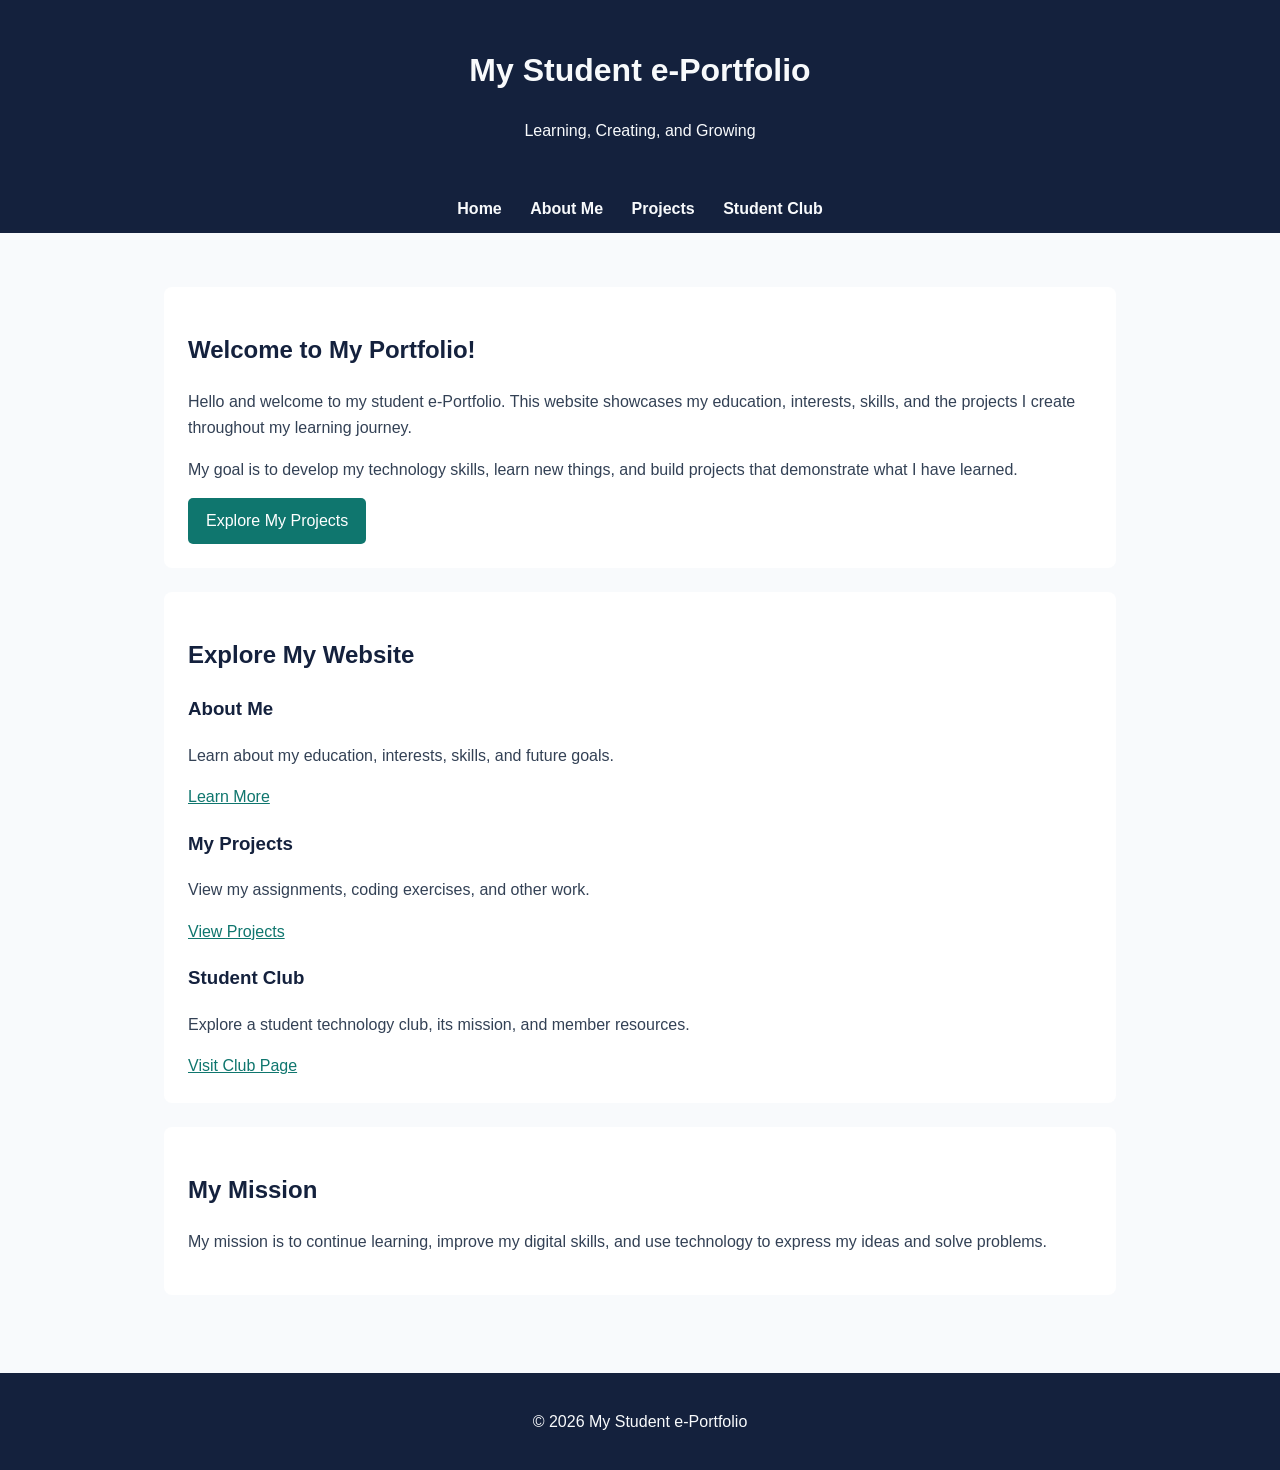
<file: index.html>
<!DOCTYPE html>
<html lang="en">
<head>
    <meta charset="UTF-8">
    <meta name="viewport" content="width=device-width, initial-scale=1.0">
    <meta name="description" content="Welcome to my student e-Portfolio. Explore my education, skills, and projects.">
    <title>Home | My Student e-Portfolio</title>
    <link rel="stylesheet" href="style.css">
</head>
<body>

    <header>
        <h1>My Student e-Portfolio</h1>
        <p>Learning, Creating, and Growing</p>
    </header>

    <nav aria-label="Main navigation">
        <a href="index.html" aria-current="page">Home</a>
        <a href="about.html">About Me</a>
        <a href="project.html">Projects</a>
        <a href="studentclub.html">Student Club</a>
    </nav>

    <main>
        <section class="hero">
            <h2>Welcome to My Portfolio!</h2>
            <p>
                Hello and welcome to my student e-Portfolio.
                This website showcases my education, interests,
                skills, and the projects I create throughout my
                learning journey.
            </p>
            <p>
                My goal is to develop my technology skills,
                learn new things, and build projects that
                demonstrate what I have learned.
            </p>
            <a class="button" href="project.html">Explore My Projects</a>
        </section>

        <section>
            <h2>Explore My Website</h2>

            <div class="card-grid">
                <article class="content-card">
                    <h3>About Me</h3>
                    <p>
                        Learn about my education, interests,
                        skills, and future goals.
                    </p>
                    <a href="about.html">Learn More</a>
                </article>

                <article class="content-card">
                    <h3>My Projects</h3>
                    <p>
                        View my assignments, coding exercises,
                        and other work.
                    </p>
                    <a href="project.html">View Projects</a>
                </article>

                <article class="content-card">
                    <h3>Student Club</h3>
                    <p>
                        Explore a student technology club,
                        its mission, and member resources.
                    </p>
                    <a href="studentclub.html">Visit Club Page</a>
                </article>
            </div>
        </section>

        <section>
            <h2>My Mission</h2>
            <p>
                My mission is to continue learning, improve
                my digital skills, and use technology to
                express my ideas and solve problems.
            </p>
        </section>
    </main>

    <footer>
        <p>&copy; 2026 My Student e-Portfolio</p>
    </footer>

</body>
</html>
</file>
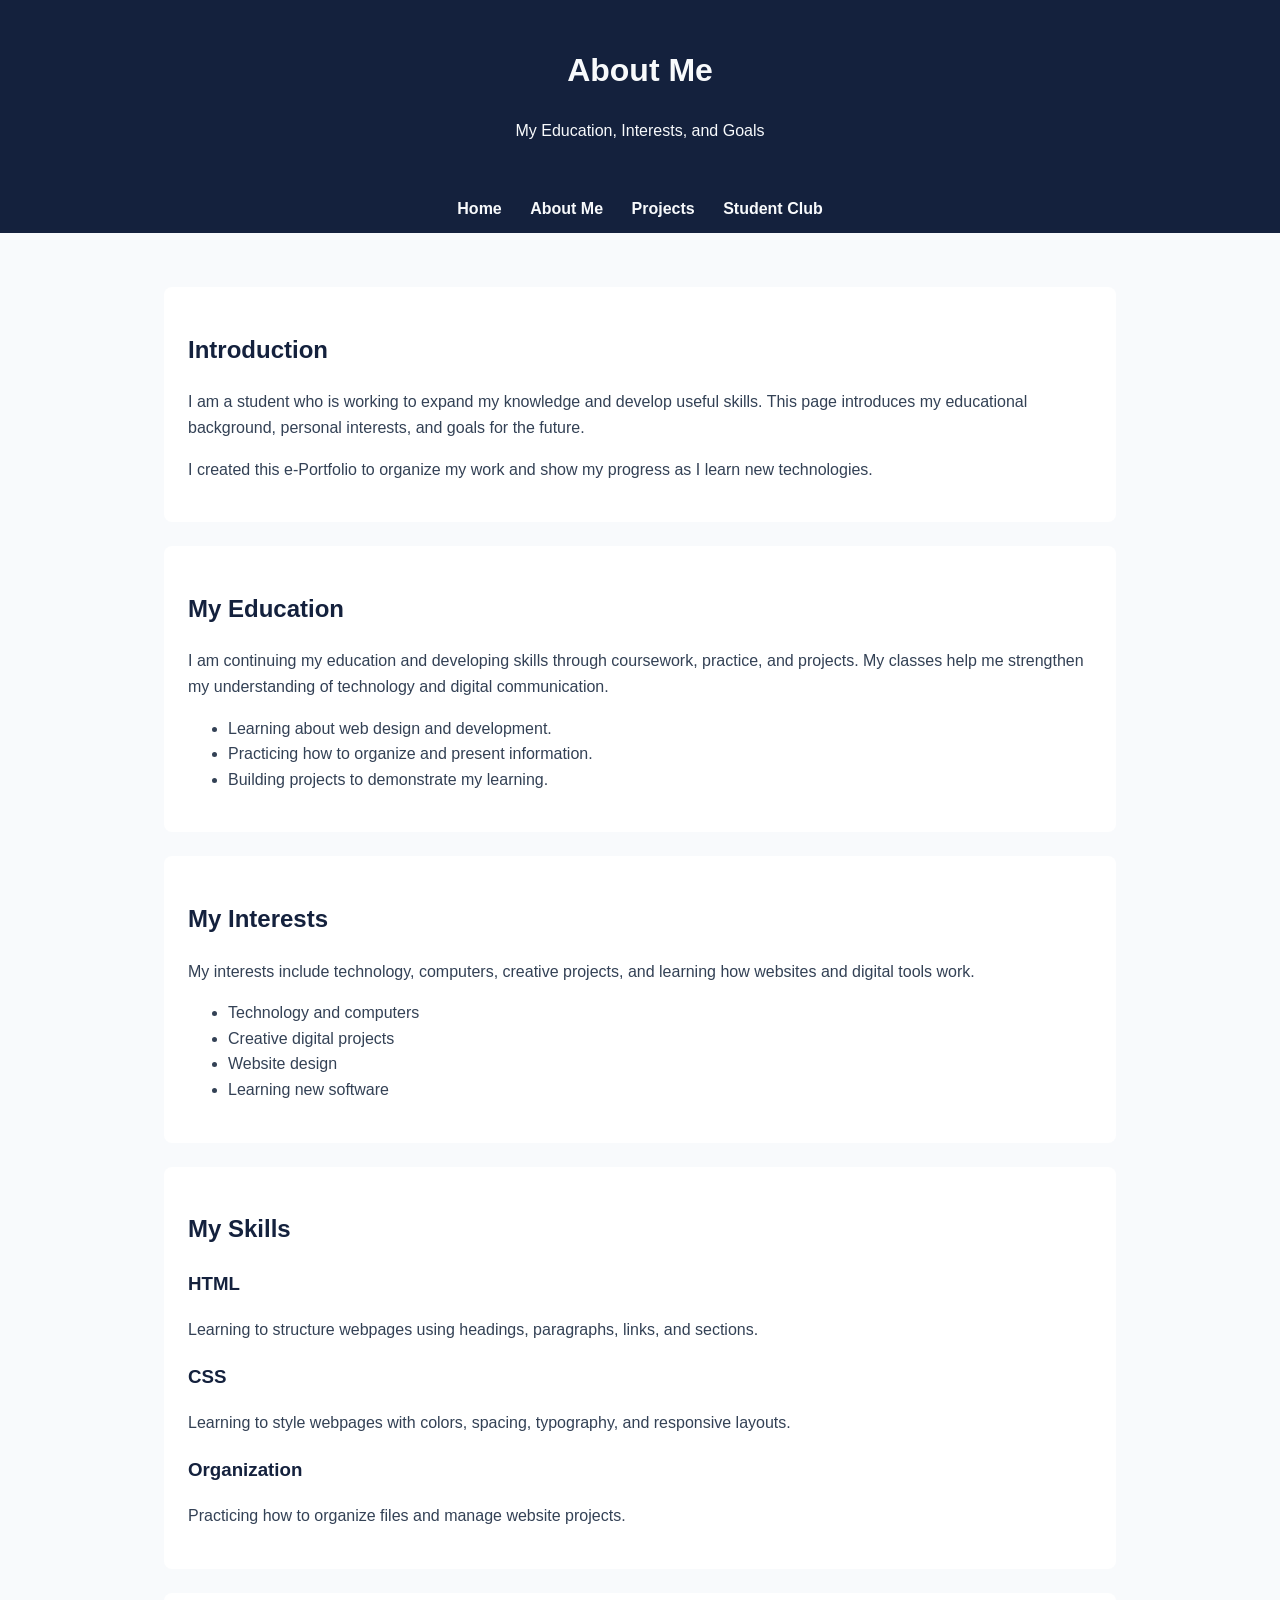
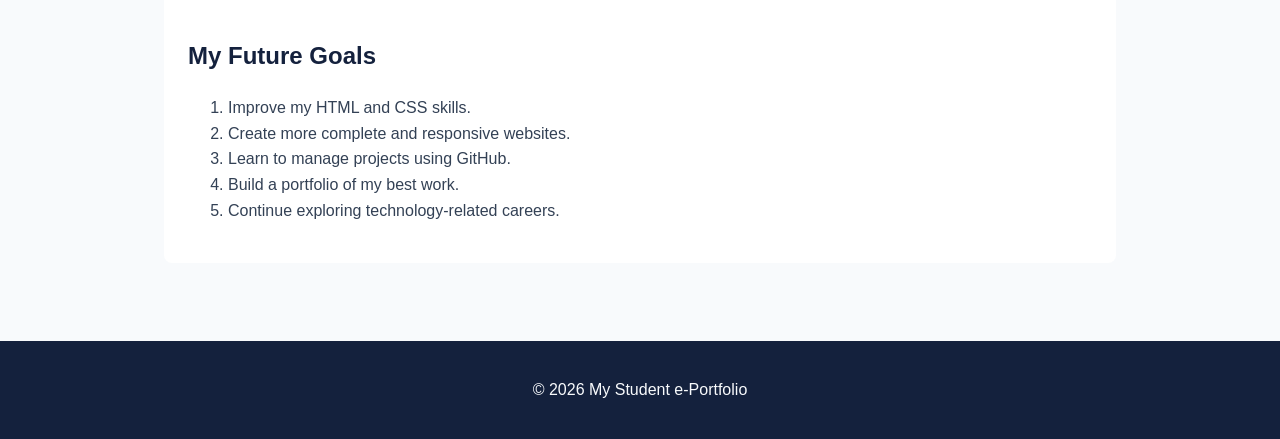
<file: about.html>
<!DOCTYPE html>
<html lang="en">
<head>
    <meta charset="UTF-8">
    <meta name="viewport" content="width=device-width, initial-scale=1.0">
    <meta name="description" content="Learn about my education, interests, skills, and goals.">
    <title>About Me | My Student e-Portfolio</title>
    <link rel="stylesheet" href="style.css">
</head>
<body>

    <header>
        <h1>About Me</h1>
        <p>My Education, Interests, and Goals</p>
    </header>

    <nav aria-label="Main navigation">
        <a href="index.html">Home</a>
        <a href="about.html" aria-current="page">About Me</a>
        <a href="project.html">Projects</a>
        <a href="studentclub.html">Student Club</a>
    </nav>

    <main>
        <section>
            <h2>Introduction</h2>
            <p>
                I am a student who is working to expand my knowledge
                and develop useful skills. This page introduces my
                educational background, personal interests, and
                goals for the future.
            </p>
            <p>
                I created this e-Portfolio to organize my work and
                show my progress as I learn new technologies.
            </p>
        </section>

        <section>
            <h2>My Education</h2>
            <p>
                I am continuing my education and developing skills
                through coursework, practice, and projects.
                My classes help me strengthen my understanding
                of technology and digital communication.
            </p>
            <ul>
                <li>Learning about web design and development.</li>
                <li>Practicing how to organize and present information.</li>
                <li>Building projects to demonstrate my learning.</li>
            </ul>
        </section>

        <section>
            <h2>My Interests</h2>
            <p>
                My interests include technology, computers,
                creative projects, and learning how websites
                and digital tools work.
            </p>
            <ul>
                <li>Technology and computers</li>
                <li>Creative digital projects</li>
                <li>Website design</li>
                <li>Learning new software</li>
            </ul>
        </section>

        <section>
            <h2>My Skills</h2>
            <div class="card-grid">
                <article class="content-card">
                    <h3>HTML</h3>
                    <p>
                        Learning to structure webpages using
                        headings, paragraphs, links, and sections.
                    </p>
                </article>

                <article class="content-card">
                    <h3>CSS</h3>
                    <p>
                        Learning to style webpages with colors,
                        spacing, typography, and responsive layouts.
                    </p>
                </article>

                <article class="content-card">
                    <h3>Organization</h3>
                    <p>
                        Practicing how to organize files and
                        manage website projects.
                    </p>
                </article>
            </div>
        </section>

        <section>
            <h2>My Future Goals</h2>
            <ol>
                <li>Improve my HTML and CSS skills.</li>
                <li>Create more complete and responsive websites.</li>
                <li>Learn to manage projects using GitHub.</li>
                <li>Build a portfolio of my best work.</li>
                <li>Continue exploring technology-related careers.</li>
            </ol>
        </section>
    </main>

    <footer>
        <p>&copy; 2026 My Student e-Portfolio</p>
    </footer>

</body>
</html>
</file>
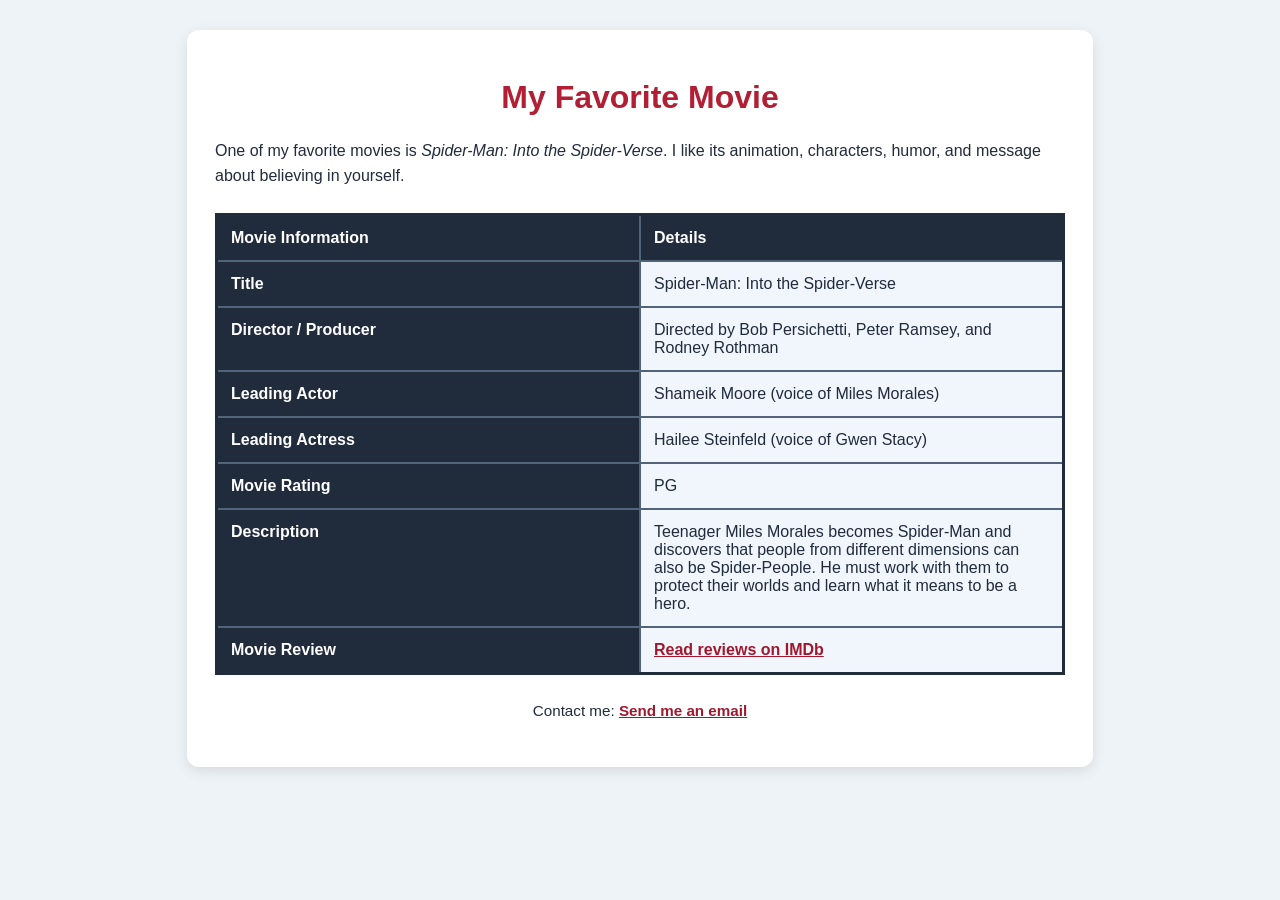
<file: movie8.html>
<!DOCTYPE html>
<html lang="en">
<head>
    <meta charset="UTF-8">
    <meta name="viewport" content="width=device-width, initial-scale=1.0">
    <title>My Favorite Movie - Spider-Man: Into the Spider-Verse</title>
    <style>
        body {
            font-family: Arial, Helvetica, sans-serif;
            background-color: #eef3f8;
            color: #202b3c;
            margin: 0;
            padding: 30px 16px;
        }

        main {
            max-width: 850px;
            margin: 0 auto;
            background-color: #ffffff;
            padding: 28px;
            border-radius: 12px;
            box-shadow: 0 4px 14px rgba(0, 0, 0, 0.10);
        }

        h1 {
            color: #b21f35;
            text-align: center;
        }

        p {
            line-height: 1.6;
        }

        table {
            width: 100%;
            border-collapse: collapse;
            margin: 24px 0;
            border: 3px solid #202b3c;
        }

        th, td {
            border: 2px solid #52647a;
            padding: 13px;
            text-align: left;
            vertical-align: top;
        }

        th {
            width: 30%;
            background-color: #202b3c;
            color: #ffffff;
        }

        td {
            background-color: #f1f6fc;
        }

        a {
            color: #a0182d;
            font-weight: bold;
        }

        a:hover {
            color: #e04b62;
        }

        footer {
            margin-top: 24px;
            text-align: center;
            font-size: 0.95rem;
        }
    </style>
</head>
<body>
    <main>
        <h1>My Favorite Movie</h1>
        <p>
            One of my favorite movies is <em>Spider-Man: Into the Spider-Verse</em>.
            I like its animation, characters, humor, and message about believing in yourself.
        </p>

        <table>
            <tr>
                <th>Movie Information</th>
                <th>Details</th>
            </tr>
            <tr>
                <th>Title</th>
                <td>Spider-Man: Into the Spider-Verse</td>
            </tr>
            <tr>
                <th>Director / Producer</th>
                <td>Directed by Bob Persichetti, Peter Ramsey, and Rodney Rothman</td>
            </tr>
            <tr>
                <th>Leading Actor</th>
                <td>Shameik Moore (voice of Miles Morales)</td>
            </tr>
            <tr>
                <th>Leading Actress</th>
                <td>Hailee Steinfeld (voice of Gwen Stacy)</td>
            </tr>
            <tr>
                <th>Movie Rating</th>
                <td>PG</td>
            </tr>
            <tr>
                <th>Description</th>
                <td>
                    Teenager Miles Morales becomes Spider-Man and discovers that
                    people from different dimensions can also be Spider-People.
                    He must work with them to protect their worlds and learn what
                    it means to be a hero.
                </td>
            </tr>
            <tr>
                <th>Movie Review</th>
                <td>
                    <a href="https://www.imdb.com/title/tt4633694/reviews/"
                       target="_blank" rel="noopener noreferrer">
                        Read reviews on IMDb
                    </a>
                </td>
            </tr>
        </table>

        <footer>
            <p>
                Contact me:
                <a href="mailto:A02725270@alabama.edu">Send me an email</a>
            </p>
        </footer>
    </main>
</body>
</html>
</file>
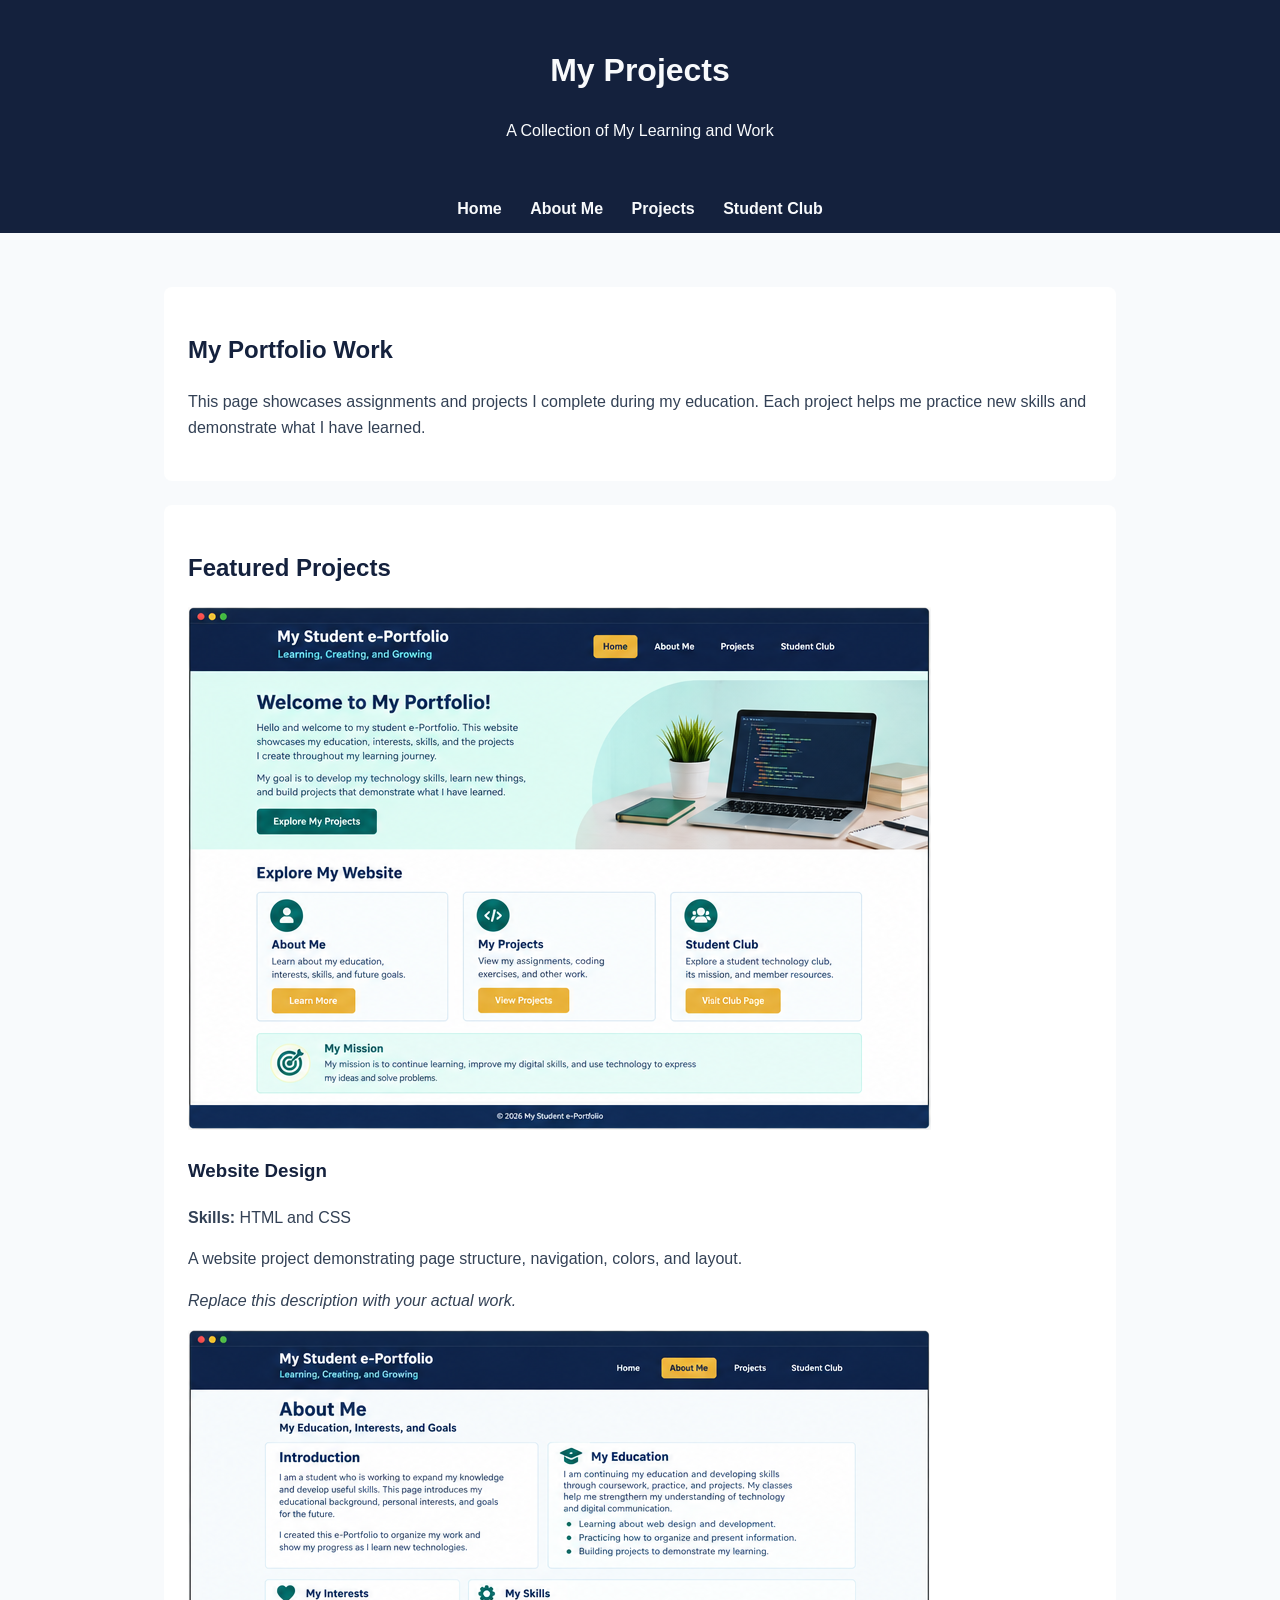
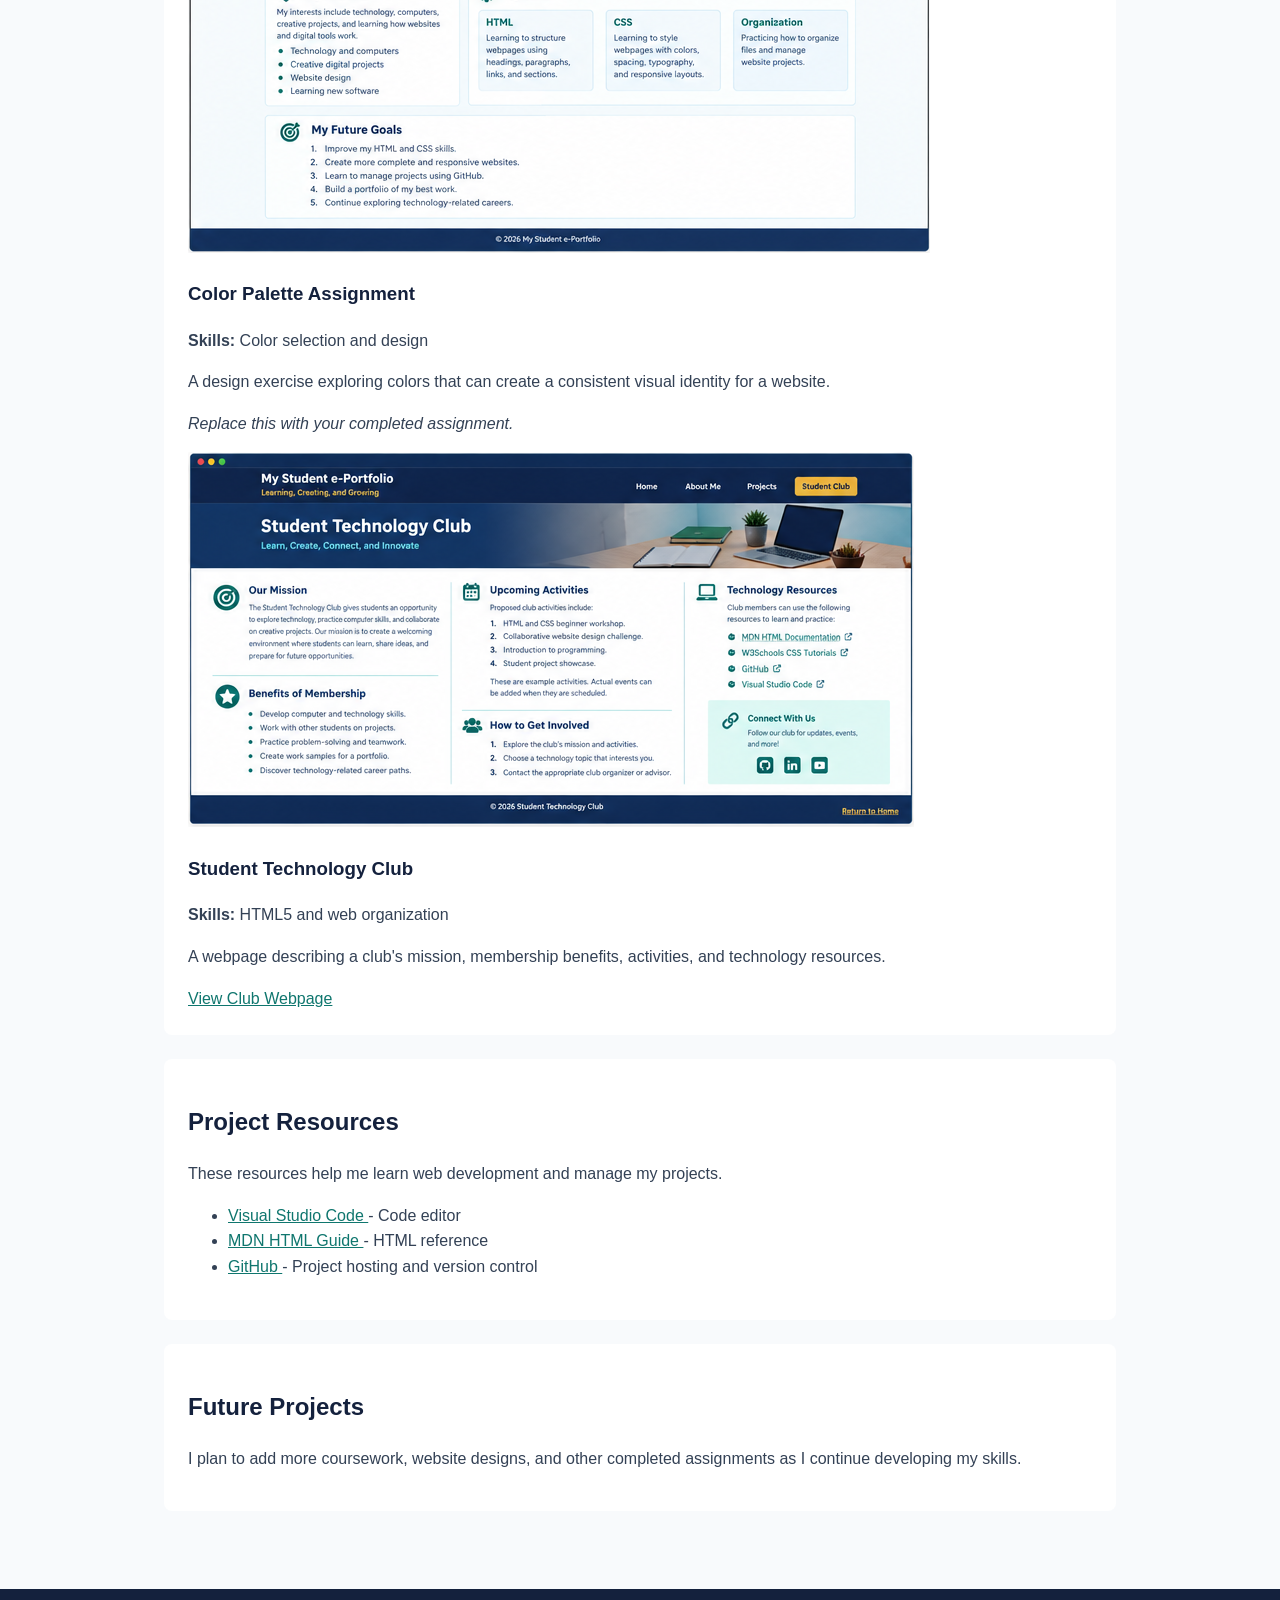
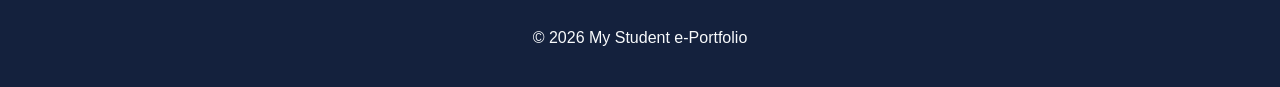
<file: project.html>
<!DOCTYPE html>
<html lang="en">
<head>
    <meta charset="UTF-8">
    <meta name="viewport" content="width=device-width, initial-scale=1.0">
    <meta name="description" content="Explore my student projects and assignments.">
    <title>Projects | My Student e-Portfolio</title>
    <link rel="stylesheet" href="style.css">
</head>
<body>

    <header>
        <h1>My Projects</h1>
        <p>A Collection of My Learning and Work</p>
    </header>

    <nav aria-label="Main navigation">
        <a href="index.html">Home</a>
        <a href="about.html">About Me</a>
        <a href="project.html" aria-current="page">Projects</a>
        <a href="studentclub.html">Student Club</a>
    </nav>

    <main>
        <section>
            <h2>My Portfolio Work</h2>
            <p>
                This page showcases assignments and projects
                I complete during my education. Each project
                helps me practice new skills and demonstrate
                what I have learned.
            </p>
        </section>

        <section>
            <h2>Featured Projects</h2>

            <div class="card-grid">
                <article class="content-card">
                    <div class="project-image">
                        <img src="images/website-project.png"
                             alt="Screenshot of my website project">
                    </div>
                    <h3>Website Design</h3>
                    <p><strong>Skills:</strong> HTML and CSS</p>
                    <p>
                        A website project demonstrating page
                        structure, navigation, colors, and layout.
                    </p>
                    <p><em>Replace this description with your actual work.</em></p>
                </article>

                <article class="content-card">
                    <div class="project-image">
                        <img src="images/color-palette.png"
                             alt="Screenshot of my website color palette">
                    </div>
                    <h3>Color Palette Assignment</h3>
                    <p><strong>Skills:</strong> Color selection and design</p>
                    <p>
                        A design exercise exploring colors that
                        can create a consistent visual identity
                        for a website.
                    </p>
                    <p><em>Replace this with your completed assignment.</em></p>
                </article>

                <article class="content-card">
                    <div class="project-image">
                        <img src="images/student-club.png"
                             alt="Screenshot of my student technology club webpage">
                    </div>
                    <h3>Student Technology Club</h3>
                    <p><strong>Skills:</strong> HTML5 and web organization</p>
                    <p>
                        A webpage describing a club's mission,
                        membership benefits, activities, and
                        technology resources.
                    </p>
                    <a href="studentclub.html">View Club Webpage</a>
                </article>
            </div>
        </section>

        <section>
            <h2>Project Resources</h2>
            <p>
                These resources help me learn web development
                and manage my projects.
            </p>
            <ul>
                <li>
                    <a href="https://code.visualstudio.com/"
                       target="_blank" rel="noopener noreferrer">
                        Visual Studio Code
                    </a>
                    - Code editor
                </li>
                <li>
                    <a href="https://developer.mozilla.org/en-US/docs/Web/HTML"
                       target="_blank" rel="noopener noreferrer">
                        MDN HTML Guide
                    </a>
                    - HTML reference
                </li>
                <li>
                    <a href="https://github.com/"
                       target="_blank" rel="noopener noreferrer">
                        GitHub
                    </a>
                    - Project hosting and version control
                </li>
            </ul>
        </section>

        <section>
            <h2>Future Projects</h2>
            <p>
                I plan to add more coursework, website designs,
                and other completed assignments as I continue
                developing my skills.
            </p>
        </section>
    </main>

    <footer>
        <p>&copy; 2026 My Student e-Portfolio</p>
    </footer>

</body>
</html>
</file>
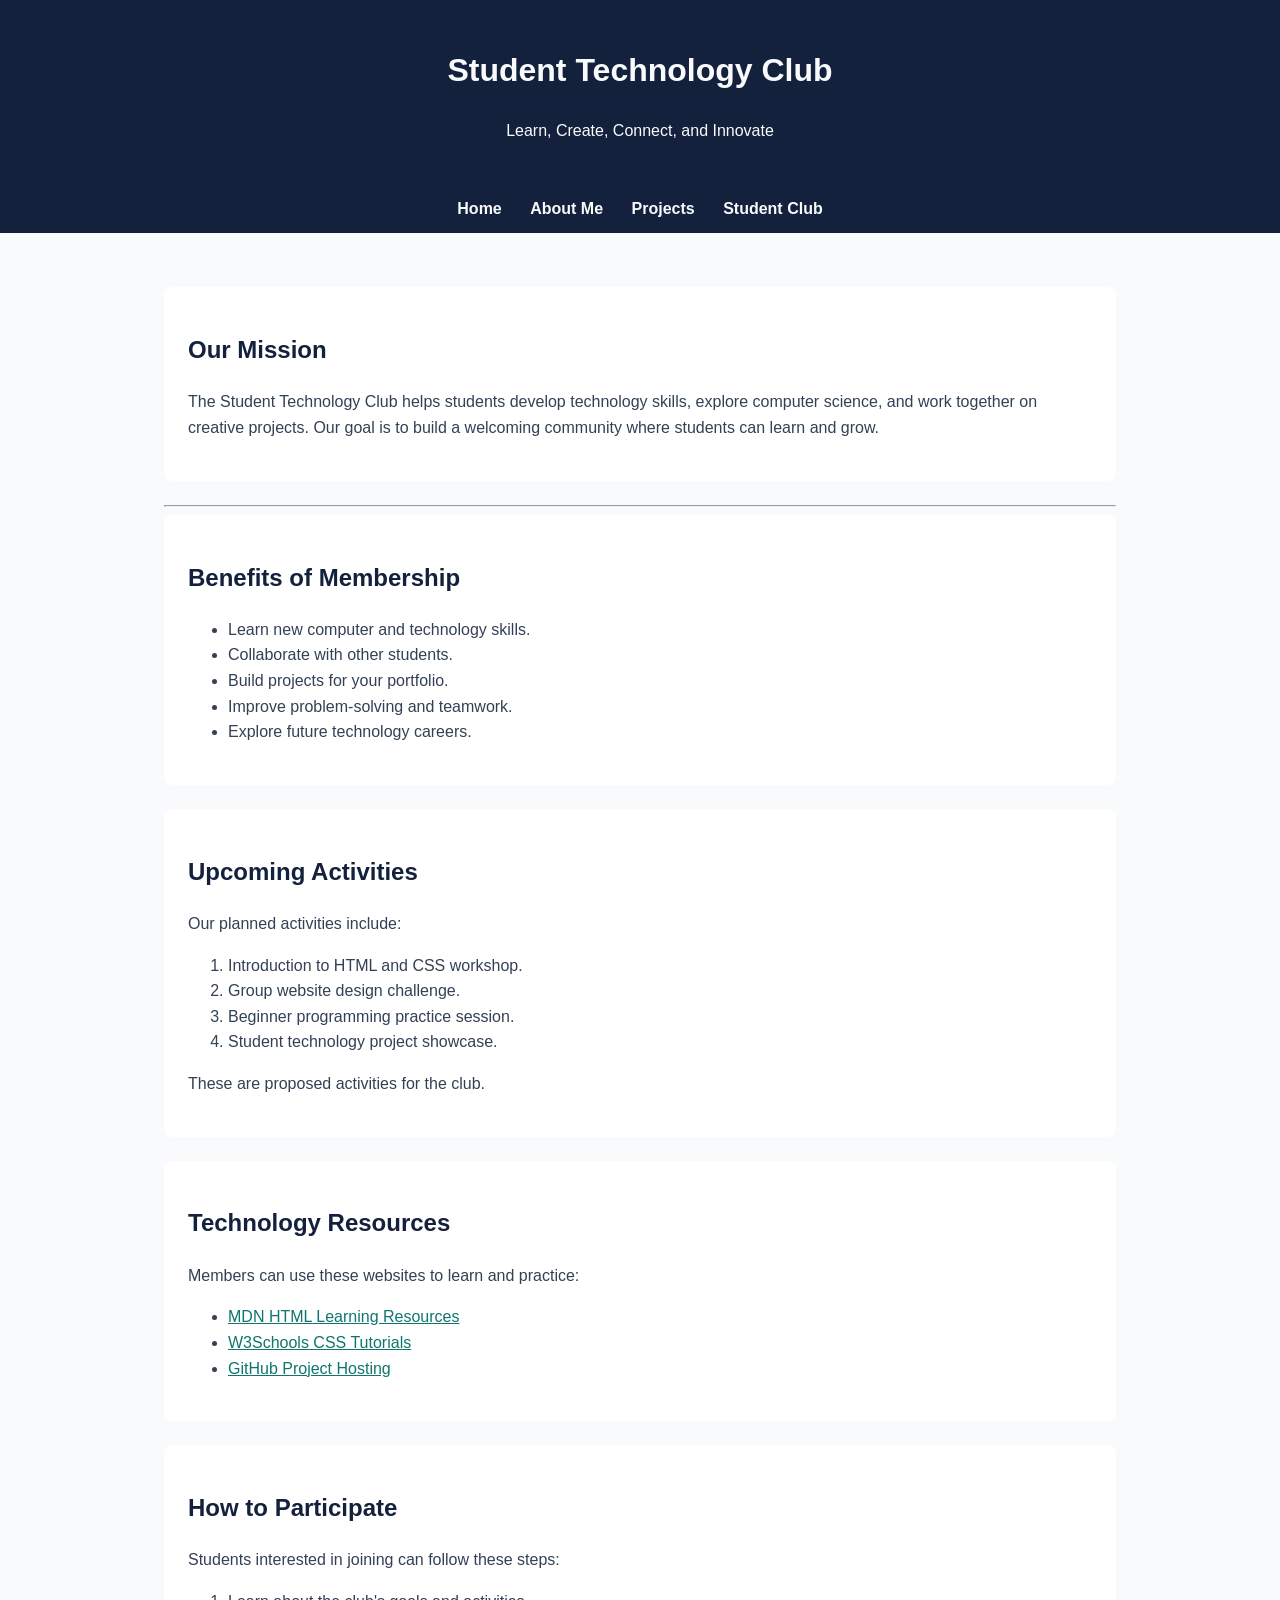
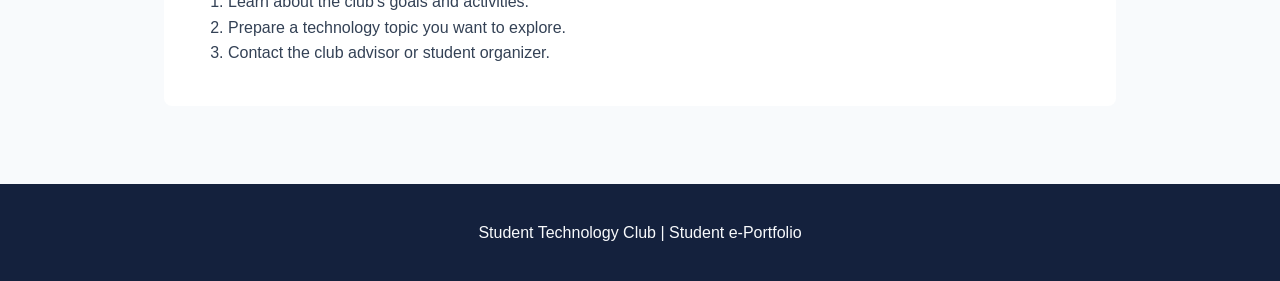
<file: studentclub.html>
<!DOCTYPE html>
<html lang="en">
<head>
    <meta charset="UTF-8">
    <meta name="viewport" content="width=device-width, initial-scale=1.0">
    <meta name="description" content="Learn about our student technology club, activities, and resources.">
    <title>Student Technology Club | My e-Portfolio</title>
    <link rel="stylesheet" href="style.css">
</head>

<body>
    <header>
        <h1>Student Technology Club</h1>
        <p>Learn, Create, Connect, and Innovate</p>
    </header>

    <nav aria-label="Main navigation">
        <a href="index.html">Home</a>
        <a href="about.html">About Me</a>
        <a href="project.html">Projects</a>
        <a href="studentclub.html">Student Club</a>
    </nav>

    <main>
        <section>
            <h2>Our Mission</h2>
            <p>
                The Student Technology Club helps students develop
                technology skills, explore computer science, and work
                together on creative projects. Our goal is to build
                a welcoming community where students can learn and grow.
            </p>
        </section>

        <hr>

        <section>
            <h2>Benefits of Membership</h2>
            <ul>
                <li>Learn new computer and technology skills.</li>
                <li>Collaborate with other students.</li>
                <li>Build projects for your portfolio.</li>
                <li>Improve problem-solving and teamwork.</li>
                <li>Explore future technology careers.</li>
            </ul>
        </section>

        <section>
            <h2>Upcoming Activities</h2>
            <p>Our planned activities include:</p>
            <ol>
                <li>Introduction to HTML and CSS workshop.</li>
                <li>Group website design challenge.</li>
                <li>Beginner programming practice session.</li>
                <li>Student technology project showcase.</li>
            </ol>
            <p>These are proposed activities for the club.</p>
        </section>

        <section>
            <h2>Technology Resources</h2>
            <p>Members can use these websites to learn and practice:</p>
            <ul>
                <li>
                    <a href="https://developer.mozilla.org/en-US/docs/Web/HTML"
                       target="_blank" rel="noopener noreferrer">
                        MDN HTML Learning Resources
                    </a>
                </li>
                <li>
                    <a href="https://www.w3schools.com/css/"
                       target="_blank" rel="noopener noreferrer">
                        W3Schools CSS Tutorials
                    </a>
                </li>
                <li>
                    <a href="https://github.com/"
                       target="_blank" rel="noopener noreferrer">
                        GitHub Project Hosting
                    </a>
                </li>
            </ul>
        </section>

        <section>
            <h2>How to Participate</h2>
            <p>Students interested in joining can follow these steps:</p>
            <ol>
                <li>Learn about the club's goals and activities.</li>
                <li>Prepare a technology topic you want to explore.</li>
                <li>Contact the club advisor or student organizer.</li>
            </ol>
        </section>
    </main>

    <footer>
        <p>Student Technology Club | Student e-Portfolio</p>
    </footer>
</body>
</html>
</file>
<file: style.css>
/* Student e-Portfolio - Main stylesheet */

* {
    box-sizing: border-box;
}

body {
    margin: 0;
    font-family: Arial, Helvetica, sans-serif;
    background-color: #F8FAFC;
    color: #334155;
    line-height: 1.6;
}

header {
    background-color: #14213D;
    color: #F8FAFC;
    padding: 24px;
    text-align: center;
}

nav {
    background-color: #14213D;
    padding: 12px;
    text-align: center;
}

nav a {
    color: #F8FAFC;
    text-decoration: none;
    margin: 0 12px;
    font-weight: bold;
}

nav a:hover,
nav a:focus {
    color: #F4B942;
    text-decoration: underline;
}

main {
    max-width: 1000px;
    margin: 30px auto;
    padding: 24px;
}

section {
    background-color: #FFFFFF;
    padding: 24px;
    margin-bottom: 24px;
    border-radius: 8px;
}

h1, h2, h3 {
    color: #14213D;
}

header h1 {
    color: #F8FAFC;
}

a {
    color: #0F766E;
}

.button {
    display: inline-block;
    background-color: #0F766E;
    color: #FFFFFF;
    padding: 10px 18px;
    border-radius: 5px;
    text-decoration: none;
}

.button:hover,
.button:focus {
    background-color: #14213D;
}

footer {
    background-color: #14213D;
    color: #F8FAFC;
    text-align: center;
    padding: 20px;
}

/* Responsive design for smaller screens */
@media (max-width: 600px) {
    nav a {
        display: inline-block;
        margin: 6px;
    }

    main {
        margin: 12px auto;
        padding: 12px;
    }

    section {
        padding: 16px;
    }
}
</file>
